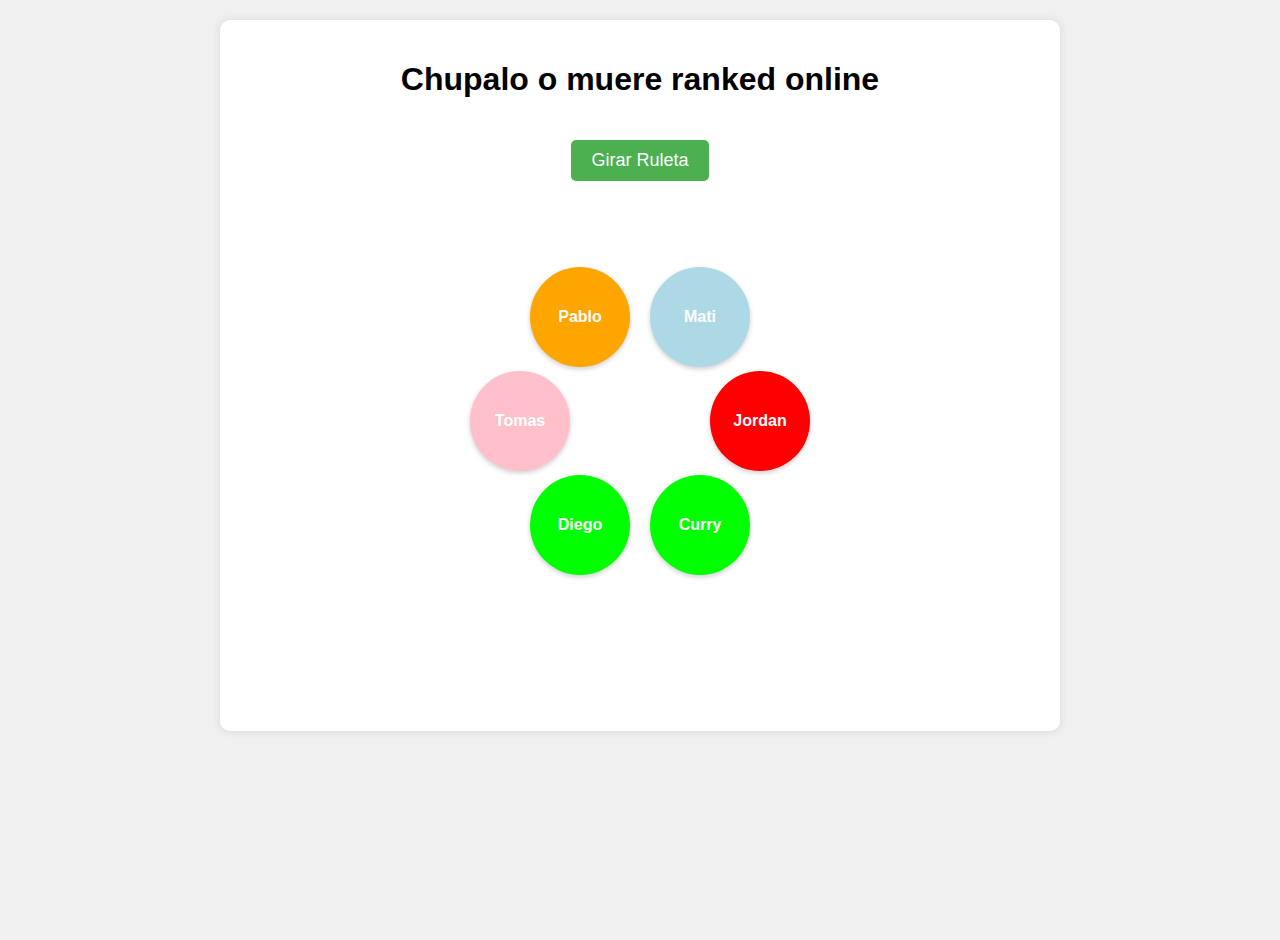
<file: index.html>
<!DOCTYPE html>
<html lang="es">
<head>
    <meta charset="UTF-8">
    <title>Chupalo o muere ranked online</title>
    <style>
        body {
            display: flex;
            flex-direction: column;
            align-items: center;
            font-family: Arial, sans-serif;
            background: #f0f0f0;
            min-height: 100vh;
            margin: 0;
            padding: 20px;
        }

        .container {
            text-align: center;
            background: white;
            padding: 20px;
            border-radius: 10px;
            box-shadow: 0 0 10px rgba(0,0,0,0.1);
            max-width: 800px;
            width: 100%;
        }

        .roulette {
            position: relative;
            width: 400px;
            height: 400px;
            margin: 20px auto;
        }

        .character {
            position: absolute;
            width: 100px;
            height: 100px;
            border-radius: 50%;
            display: flex;
            align-items: center;
            justify-content: center;
            background: #4CAF50;
            color: white;
            cursor: pointer;
            transition: transform 0.3s ease;
            font-weight: bold;
            box-shadow: 0 2px 5px rgba(0,0,0,0.2);
        }

        .character.selected {
            transform: scale(1.1);
            background: #2196F3;
        }

        .character.eliminated {
            opacity: 0;
            pointer-events: none;
            transition: opacity 0.5s ease;
        }

        #spinButton {
            padding: 10px 20px;
            font-size: 18px;
            background: #4CAF50;
            color: white;
            border: none;
            border-radius: 5px;
            cursor: pointer;
            margin: 20px 0;
            transition: background 0.3s ease;
        }

        #spinButton:hover {
            background: #45a049;
        }

        #spinButton:disabled {
            background: #cccccc;
            cursor: not-allowed;
        }

        #message {
            margin-top: 20px;
            padding: 10px;
            border-radius: 5px;
            font-size: 18px;
            min-height: 50px;
        }

        .penalty {
            margin-top: 10px;
            padding: 15px;
            background: #fff3e0;
            border-radius: 5px;
            font-size: 16px;
            color: #e65100;
            display: none;
            border: 2px solid #ffa726;
        }

        .double-penalty {
            background: #ffebee;
            border-color: #ef5350;
            color: #c62828;
        }

        .win-message {
            background: #e8f5e9;
            color: #2e7d32;
            padding: 10px;
            border-radius: 5px;
            display: none;
        }
    </style>
</head>
<body>
    <div class="container">
        <h1>Chupalo o muere ranked online</h1>
        <button id="spinButton">Girar Ruleta</button>
        <div class="roulette" id="roulette"></div>
        <div id="message"></div>
        <div class="penalty" id="penaltyMessage"></div>
        <div class="win-message" id="winMessage"></div>
    </div>

    <script>
        const characters = [
            { name: "Jordan", color: "#FF0000" },
            { name: "Curry", color: "#00FF00" },
            { name: "Diego", color: "#00FF00" },
            { name: "Tomas", color: "#FFC0CB" },
            { name: "Pablo", color: "#FFA500" },
            { name: "Mati", color: "#ADD8E6" }
        ];

        const penalties = [
            "3 Sorbos",
            "2 Sorbos",
            "1 Sorbo",
            "5 Sorbos",
            "Shot Puritano",
            "Cuenta un chiste y si nadie se rie 3 sorbos",
        ];

        const doublePenalties = [
            "Cuenta DOS chistes malos y si nadie se ríe, toma al seco",
            "40 Sentadillas o un vaso al seco"
        ];

        let remainingCharacters = [...characters];
        const roulette = document.getElementById('roulette');
        const spinButton = document.getElementById('spinButton');
        const messageDiv = document.getElementById('message');
        const penaltyDiv = document.getElementById('penaltyMessage');
        const winMessageDiv = document.getElementById('winMessage');

        function getRandomPenalty(isLast = false) {
            if (isLast) {
                return doublePenalties[Math.floor(Math.random() * doublePenalties.length)];
            }
            return penalties[Math.floor(Math.random() * penalties.length)];
        }

        function createRoulette() {
            roulette.innerHTML = '';
            const angleStep = (2 * Math.PI) / remainingCharacters.length;
            
            remainingCharacters.forEach((character, index) => {
                const angle = angleStep * index;
                const x = 150 + Math.cos(angle) * 120;
                const y = 150 + Math.sin(angle) * 120;
                
                const characterElement = document.createElement('div');
                characterElement.className = 'character';
                characterElement.style.left = `${x}px`;
                characterElement.style.top = `${y}px`;
                characterElement.style.backgroundColor = character.color;
                characterElement.textContent = character.name;
                
                roulette.appendChild(characterElement);
            });
        }

        function spin() {
            if (remainingCharacters.length === 0) {
                messageDiv.textContent = "¡Juego terminado! Todos los personajes han sido seleccionados.";
                spinButton.disabled = true;
                return;
            }

            spinButton.disabled = true;
            messageDiv.textContent = "Girando...";
            penaltyDiv.style.display = 'none';
            penaltyDiv.classList.remove('double-penalty');

            const characters = document.querySelectorAll('.character');
            characters.forEach(char => char.classList.remove('selected'));

            let spins = 0;
            const totalSpins = 20;
            let lastIndex = -1;

            const spinInterval = setInterval(() => {
                if (lastIndex >= 0) {
                    characters[lastIndex % characters.length].classList.remove('selected');
                }
                lastIndex = Math.floor(Math.random() * characters.length);
                characters[lastIndex % characters.length].classList.add('selected');
                spins++;

                if (spins >= totalSpins) {
                    clearInterval(spinInterval);
                    selectWinner(lastIndex % characters.length);
                }
            }, 100);
        }

        function selectWinner(index) {
            const winner = remainingCharacters[index];
            const isLast = remainingCharacters.length === 1;
            const penalty = getRandomPenalty(isLast);
            
            messageDiv.textContent = `¡${winner.name} ha sido seleccionado!`;
            penaltyDiv.textContent = `Penitencia: ${penalty}`;
            penaltyDiv.style.display = 'block';
            
            if (isLast) {
                penaltyDiv.classList.add('double-penalty');
            }
            
            setTimeout(() => {
                remainingCharacters.splice(index, 1);
                createRoulette();
                spinButton.disabled = false;

                if (remainingCharacters.length === 0) {
                    winMessageDiv.style.display = 'block';
                    winMessageDiv.textContent = "¡Juego terminado! Tomai al seco.";
                }
            }, 1000);
        }

        spinButton.addEventListener('click', spin);
        createRoulette();
    </script>
</body>
</html>
</file>
